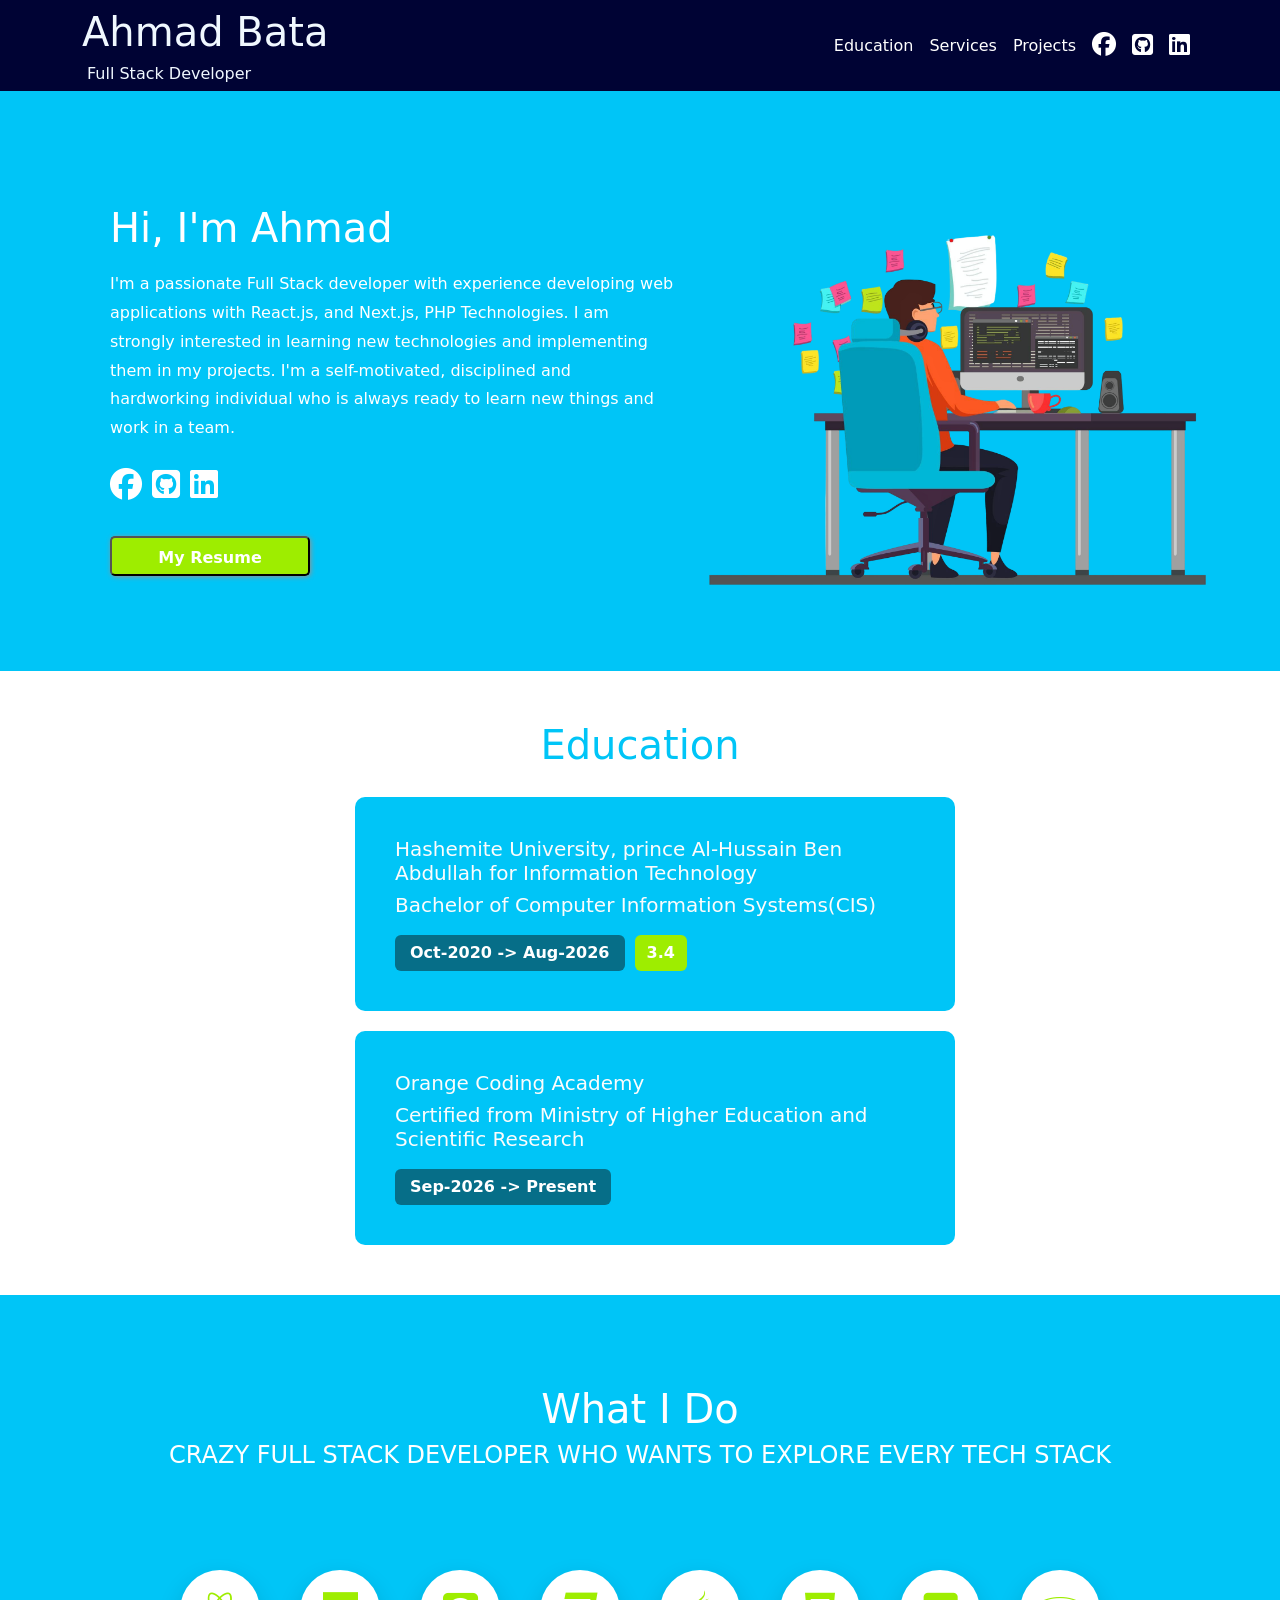
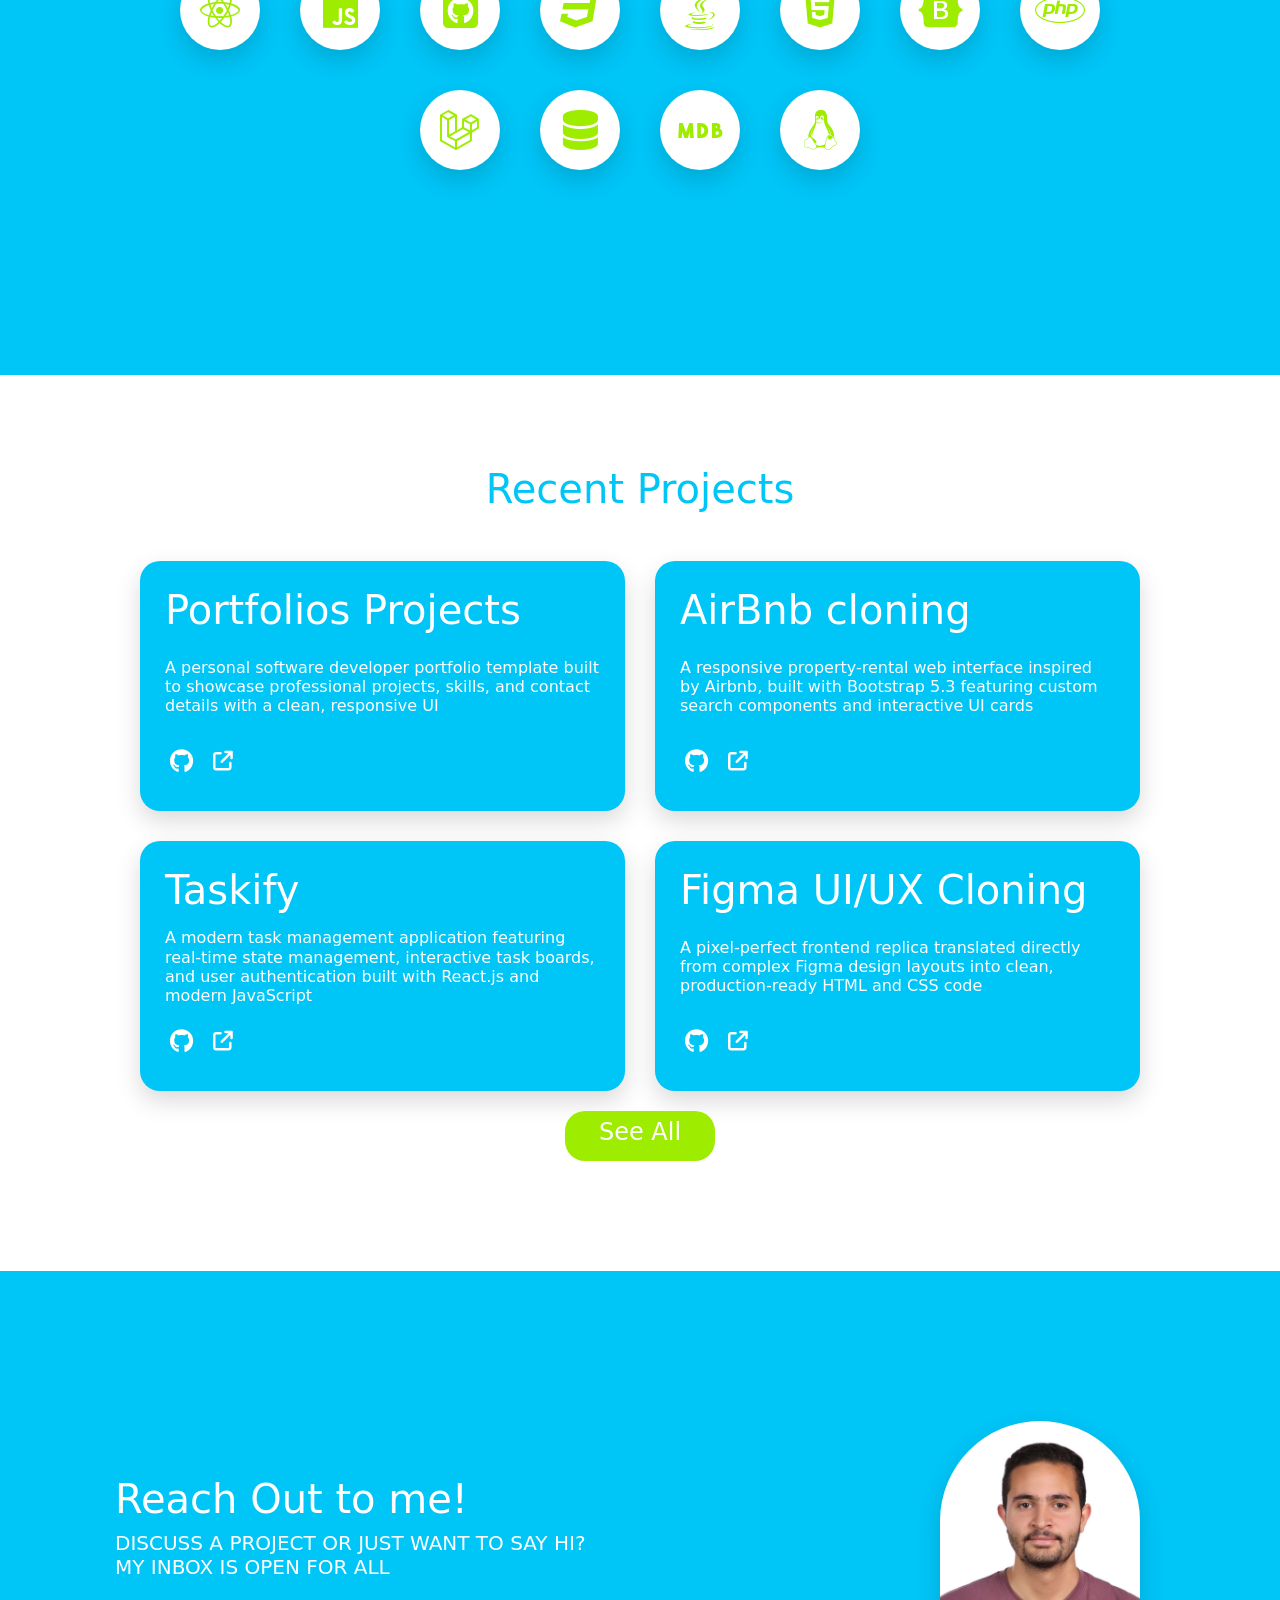
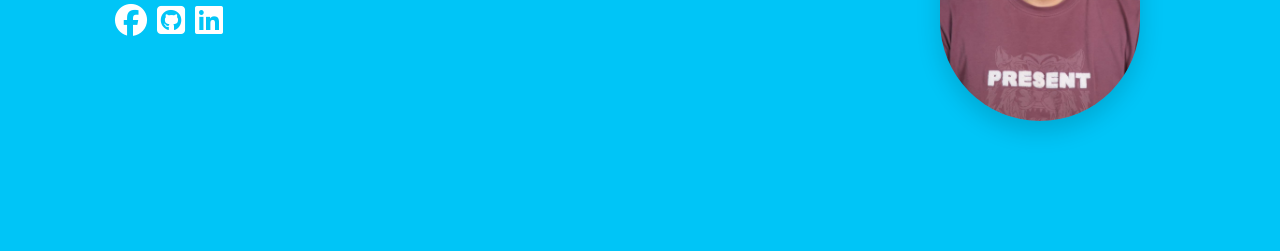
<file: index.html>
<!doctype html>
<html lang="en">
  <head>
    <meta charset="UTF-8" />
    <meta name="viewport" content="width=device-width, initial-scale=1.0" />
    <title>Ahmad Bata</title>
    <link
      rel="stylesheet"
      href="https://cdnjs.cloudflare.com/ajax/libs/font-awesome/6.4.0/css/all.min.css"
    />
    <link
      href="https://cdn.jsdelivr.net/npm/bootstrap@5.3.3/dist/css/bootstrap.min.css"
      rel="stylesheet"
    />

    <link href="css_file.css" rel="stylesheet" />
    <meta name="viewport" content="width=device-width, initial-scale=1.0" />
  </head>
  <body>
    <nav
      class="navbar navbar-expand-lg sticky-top"
      style="background-color: rgb(0, 3, 52); color: aliceblue"
    >
      <div class="container ms-auto d-flex justify-content-center">
        <div>
          <h1>Ahmad Bata</h1>
          <h6 style="font-weight: 100; margin: 0; padding-left: 5px">
            Full Stack Developer
          </h6>
        </div>
        <button
          class="navbar-toggler border-0 text-white"
          type="button"
          data-bs-toggle="collapse"
          data-bs-target="#navbarNav"
          aria-controls="navbarNav"
          aria-expanded="false"
          aria-label="Toggle navigation"
        >
          <i class="fas fa-bars"></i>
        </button>
        <div
          class="collapse navbar-collapse justify-content-end"
          id="navbarNav"
        >
          <div class="navbar-nav align-items-center">
            <a href="#education" class="text-decoration-none text-white m-2"
              >Education</a
            >
            <a
              href="#survice_provided"
              class="text-decoration-none text-white m-2"
              >Services</a
            >
            <a href="#projects" class="text-decoration-none text-white m-2"
              >Projects</a
            >
            <a
              href="https://www.facebook.com/Ahmeed.bata.love"
              class="text-decoration-none text-white m-2"
              target="_blank"
              ><i class="fa-brands fa-facebook fs-4"></i
            ></a>
            <a
              href="https://github.com/"
              class="text-decoration-none text-white m-2"
              target="_blank"
              ><i class="fa-brands fa-square-github fs-4"></i
            ></a>
            <a
              href="https://www.linkedin.com"
              class="text-decoration-none text-white m-2"
              target="_blank"
              ><i class="fa-brands fa-linkedin fs-4"></i
            ></a>
          </div>
        </div>
      </div>
    </nav>

    <section class="hero_section">
      <div class="hero_container">
        <div class="right_content">
          <h1>Hi, I'm Ahmad</h1>
          <h6>
            I'm a passionate Full Stack developer with experience developing web
            applications with React.js, and Next.js, PHP Technologies. I am
            strongly interested in learning new technologies and implementing
            them in my projects. I'm a self-motivated, disciplined and
            hardworking individual who is always ready to learn new things and
            work in a team.
          </h6>
          <div class="icons">
            <a
              href="https://www.facebook.com/Ahmeed.bata.love"
              class="social_link"
              target="_blank"
              ><i class="fa-brands fa-facebook fs-2"></i
            ></a>
            <a href="https://github.com/" class="social_link" target="_blank"
              ><i class="fa-brands fa-square-github fs-2"></i
            ></a>
            <a
              href="https://www.linkedin.com"
              class="social_link"
              target="_blank"
              ><i class="fa-brands fa-linkedin fs-2"></i
            ></a>
          </div>
          <button class="resume">
            <a
              href="https://www.overleaf.com/project/69bbf74bd2acd3767b576e05"
              target="_blank"
              >My Resume</a
            >
          </button>
        </div>
        <div class="image_side">
          <img
            src="images/male-programmer-working-computer-office-wall-with-hanging-reminder-stickers-developer-creating-new-software-interface-coding-programming-system-administrator-designer-character.png"
            class="hero_image"
            alt="Ahmad Programmer"
          />
        </div>
      </div>
    </section>

    <section class="education" id="education">
      <h1>Education</h1>
      <div class="education_container">
        <div class="main_education">
          <h5>
            Hashemite University, prince Al-Hussain Ben Abdullah for Information
            Technology
          </h5>
          <h5>Bachelor of Computer Information Systems(CIS)</h5>
          <div class="education_info">
            <div class="period">Oct-2020 -> Aug-2026</div>
            <div class="gpa">3.4</div>
          </div>
        </div>
      </div>

      <div class="education_container">
        <div class="main_education">
          <h5>Orange Coding Academy</h5>
          <h5>
            Certified from Ministry of Higher Education and Scientific Research
          </h5>
          <div class="education_info">
            <div class="period">Sep-2026 -> Present</div>
          </div>
        </div>
      </div>
    </section>

    <section class="survice_provided" id="survice_provided">
      <div class="survice_container">
        <h1>What I Do</h1>
        <h4>
          CRAZY FULL STACK DEVELOPER WHO WANTS TO EXPLORE EVERY TECH STACK
        </h4>

        <div class="tech_grid">
          <div class="circle-box"><i class="fa-brands fa-react fs-1"></i></div>
          <div class="circle-box"><i class="fa-brands fa-js fs-1"></i></div>
          <div class="circle-box">
            <i class="fa-brands fa-square-github fs-1"></i>
          </div>
          <div class="circle-box"><i class="fa-brands fa-css3 fs-1"></i></div>
          <div class="circle-box"><i class="fa-brands fa-java fs-1"></i></div>
          <div class="circle-box"><i class="fa-brands fa-html5 fs-1"></i></div>
          <div class="circle-box">
            <i class="fa-brands fa-bootstrap fs-1"></i>
          </div>
          <div class="circle-box"><i class="fa-brands fa-php fs-1"></i></div>
          <div class="circle-box">
            <i class="fa-brands fa-laravel fs-1"></i>
          </div>
          <div class="circle-box">
            <i class="fa-solid fa-database fs-1"></i>
          </div>
          <div class="circle-box"><i class="fa-brands fa-mdb fs-1"></i></div>
          <div class="circle-box"><i class="fa-brands fa-linux fs-1"></i></div>
        </div>
      </div>
    </section>

    <section class="projects" id="projects">
      <div class="project_container">
        <h1>Recent Projects</h1>
        <div class="projects_card_container">
          <div class="project_card">
            <h1>Portfolios Projects</h1>
            <h6>
              A personal software developer portfolio template built to showcase
              professional projects, skills, and contact details with a clean,
              responsive UI
            </h6>
            <div class="demo_git_container">
              <div class="git_btn">
                <a href="https://github.com/" target="_blank"
                  ><i class="fa-brands fa-github fs-4"></i
                ></a>
              </div>
              <div class="demo_btn">
                <a
                  href="https://ahmad-batta.github.io/portfolio_project/"
                  target="_blank"
                  ><i class="fa-solid fa-arrow-up-right-from-square fs-5"></i>
                </a>
              </div>
            </div>
          </div>
          <div class="project_card">
            <h1>AirBnb cloning</h1>
            <h6>
              A responsive property-rental web interface inspired by Airbnb,
              built with Bootstrap 5.3 featuring custom search components and
              interactive UI cards
            </h6>
            <div class="demo_git_container">
              <div class="git_btn">
                <a
                  href="https://github.com/Ahmad-Batta/portfolio_project"
                  target="_blank"
                  ><i class="fa-brands fa-github fs-4"></i
                ></a>
              </div>
              <div class="demo_btn">
                <a href="https://www.github.com" target="_blank"
                  ><i class="fa-solid fa-arrow-up-right-from-square fs-5"></i>
                </a>
              </div>
            </div>
          </div>
          <div class="project_card">
            <h1>Taskify</h1>
            <h6>
              A modern task management application featuring real-time state
              management, interactive task boards, and user authentication built
              with React.js and modern JavaScript
            </h6>
            <div class="demo_git_container">
              <div class="git_btn">
                <a href="https://github.com/" target="_blank"
                  ><i class="fa-brands fa-github fs-4"></i
                ></a>
              </div>
              <div class="demo_btn">
                <a href="https://www.linkedin.com" target="_blank"
                  ><i class="fa-solid fa-arrow-up-right-from-square fs-5"></i>
                </a>
              </div>
            </div>
          </div>
          <div class="project_card">
            <h1>Figma UI/UX Cloning</h1>
            <h6>
              A pixel-perfect frontend replica translated directly from complex
              Figma design layouts into clean, production-ready HTML and CSS
              code
            </h6>
            <div class="demo_git_container">
              <div class="git_btn">
                <a href="https://github.com" target="_blank"
                  ><i class="fa-brands fa-github fs-4"></i
                ></a>
              </div>
              <div class="demo_btn">
                <a href="https://www.github.com" target="_blank"
                  ><i class="fa-solid fa-arrow-up-right-from-square fs-5"></i>
                </a>
              </div>
            </div>
          </div>
        </div>
        <a href="projects.html" target="_blank" style="text-decoration: none"
          ><div class="more_btn">
            <h4>See All</h4>
          </div></a
        >
      </div>
    </section>

    <section class="footer">
      <div class="footer_container">
        <div class="right_content_footer">
          <h1>Reach Out to me!<br /></h1>
          <h5>
            DISCUSS A PROJECT OR JUST WANT TO SAY HI?<br />
            MY INBOX IS OPEN FOR ALL
          </h5>
          <div class="icons">
            <a
              href="https://www.facebook.com/Ahmeed.bata.love"
              class="social_link"
              target="_blank"
              ><i class="fa-brands fa-facebook fs-2"></i
            ></a>
            <a href="https://github.com/" class="social_link" target="_blank"
              ><i class="fa-brands fa-square-github fs-2"></i
            ></a>
            <a
              href="https://www.linkedin.com"
              class="social_link"
              target="_blank"
              ><i class="fa-brands fa-linkedin fs-2"></i
            ></a>
          </div>
        </div>
        <img
          src="images/WhatsApp Image 2026-09-09 at 1.18.29 PM.jpeg"
          class="footer_img"
        />
      </div>
    </section>
  </body>
</html>
</file>
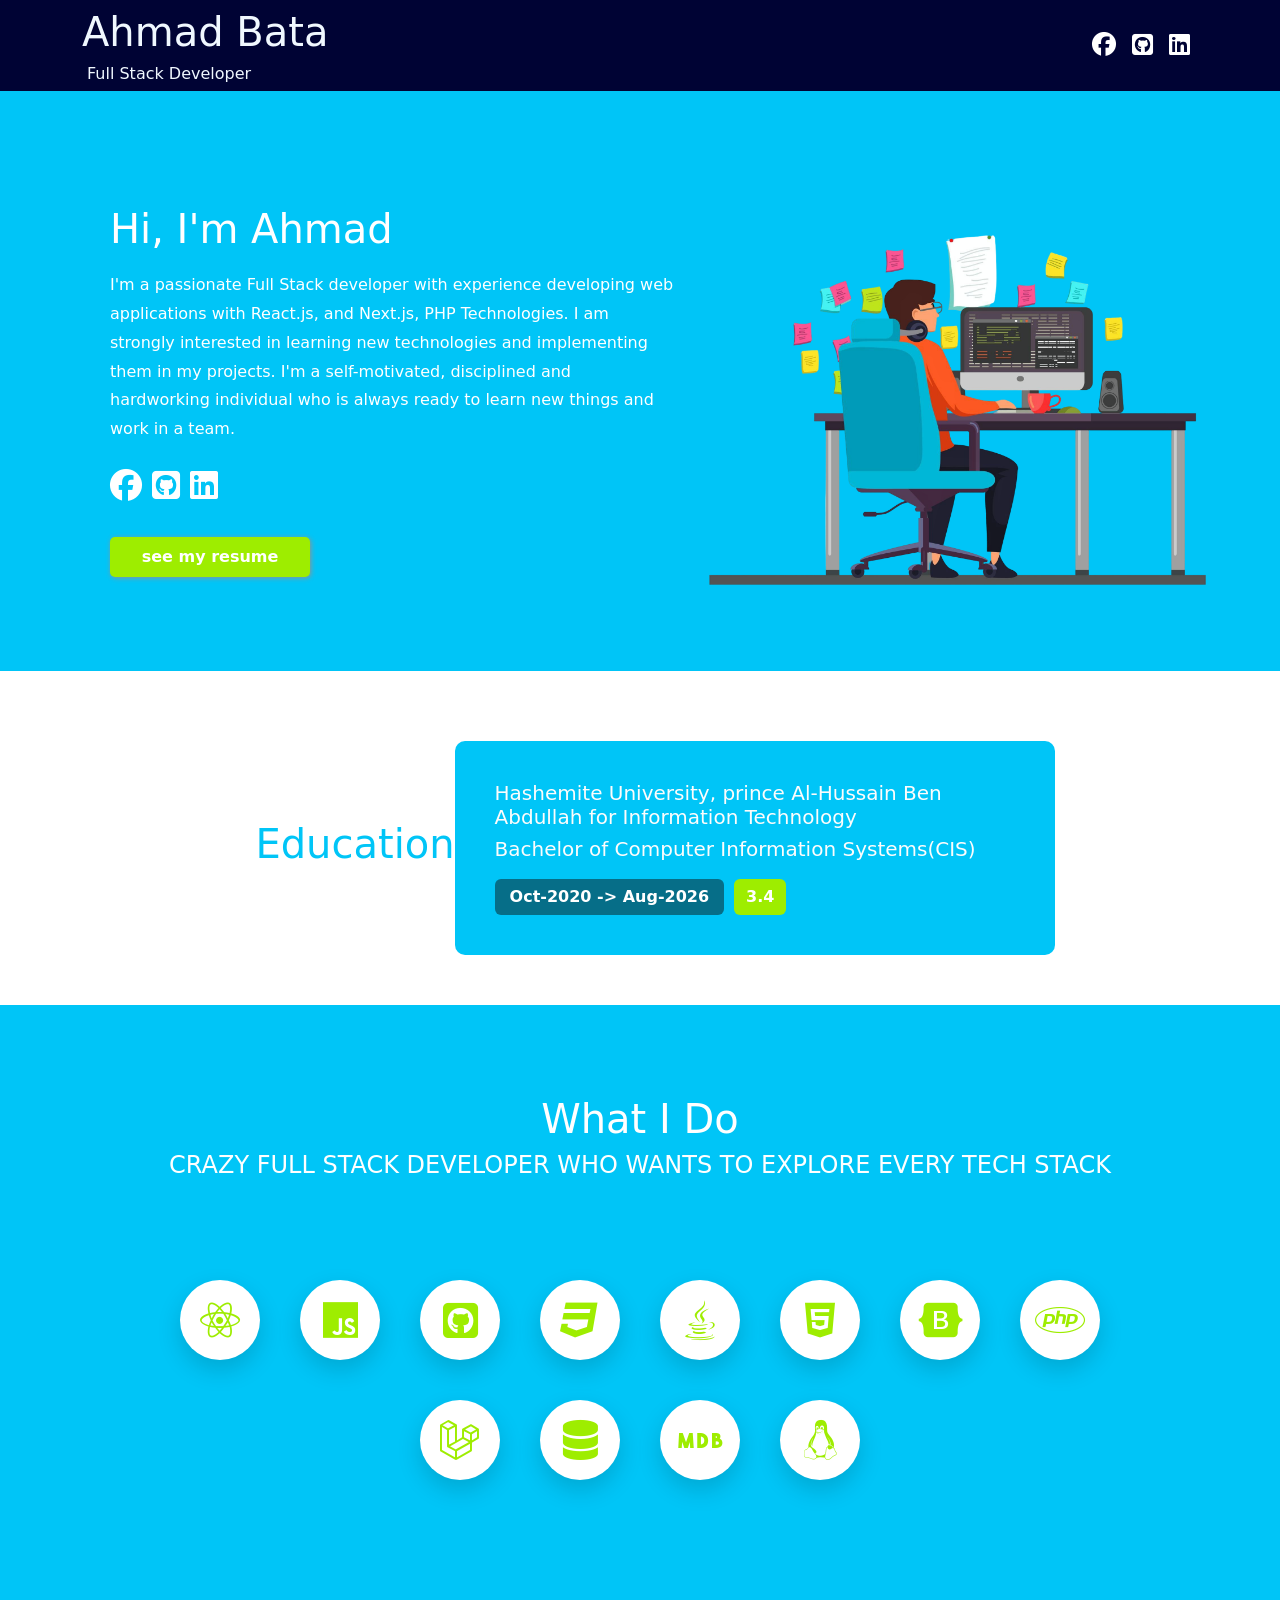
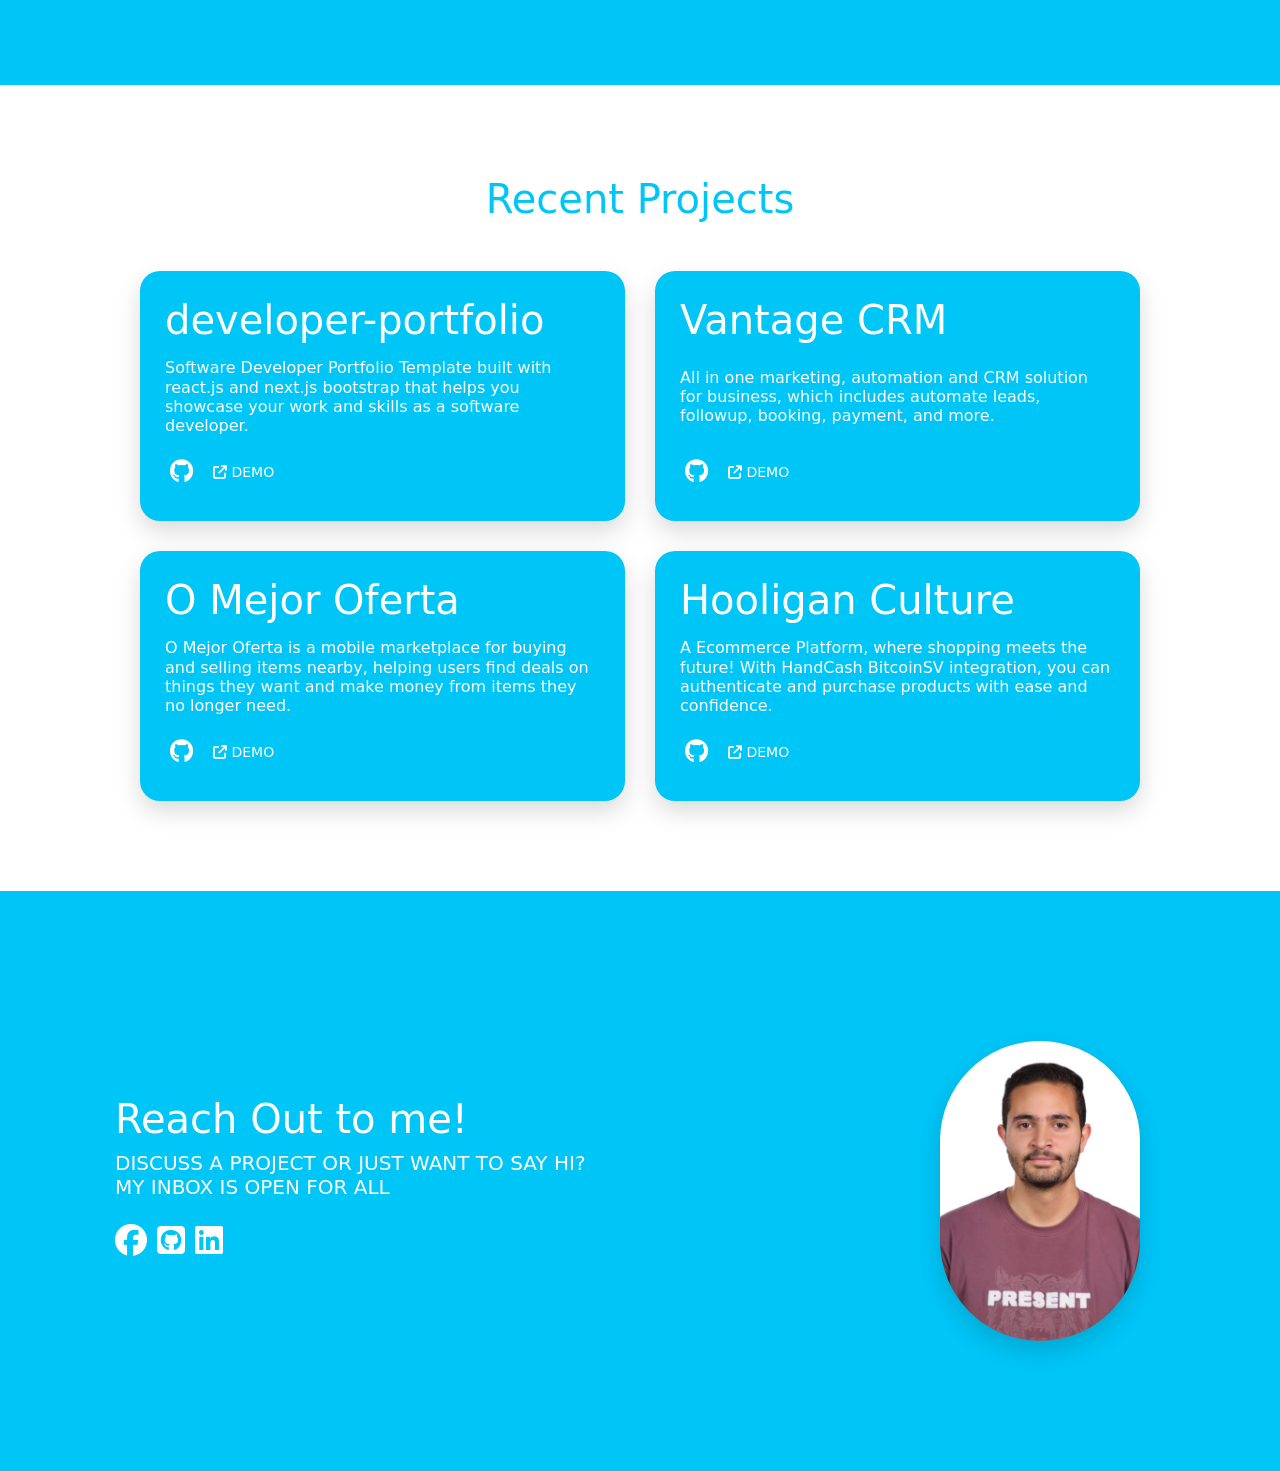
<file: html_file.html>
<!doctype html>
<html lang="en">
  <head>
    <meta charset="UTF-8" />
    <meta name="viewport" content="width=device-width, initial-scale=1.0" />
    <title>Ahmad Bata</title>
    <link
      rel="stylesheet"
      href="https://cdnjs.cloudflare.com/ajax/libs/font-awesome/6.4.0/css/all.min.css"
    />
    <link
      href="https://cdn.jsdelivr.net/npm/bootstrap@5.3.3/dist/css/bootstrap.min.css"
      rel="stylesheet"
    />

    <link href="css_file.css" rel="stylesheet" />
    <meta name="viewport" content="width=device-width, initial-scale=1.0">
  </head>
  <body>
    <nav
      class="navbar navbar-expand-lg sticky-top"
      style="background-color: rgb(0, 3, 52); color: aliceblue"
    >
      <div class="container ms-auto d-flex justify-content-center">
        <div>
          <h1>Ahmad Bata</h1>
          <h6 style="font-weight: 100; margin: 0; padding-left: 5px">
            Full Stack Developer
          </h6>
        </div>
        <button
          class="navbar-toggler border-0 text-white"
          type="button"
          data-bs-toggle="collapse"
          data-bs-target="#navbarNav"
          aria-controls="navbarNav"
          aria-expanded="false"
          aria-label="Toggle navigation"
        >
          <i class="fas fa-bars"></i>
        </button>
        <div
          class="collapse navbar-collapse justify-content-end"
          id="navbarNav"
        >
          <div class="navbar-nav align-items-center">
            <a
              href="https://www.facebook.com/Ahmeed.bata.love"
              class="text-decoration-none text-white m-2"
              target="_blank"
              ><i class="fa-brands fa-facebook fs-4"></i
            ></a>
            <a
              href="https://github.com/"
              class="text-decoration-none text-white m-2"
              target="_blank"
              ><i class="fa-brands fa-square-github fs-4"></i
            ></a>
            <a
              href="https://www.linkedin.com"
              class="text-decoration-none text-white m-2"
              target="_blank"
              ><i class="fa-brands fa-linkedin fs-4"></i
            ></a>
          </div>
        </div>
      </div>
    </nav>

    <section class="hero_section">
      <div class="hero_container">
        <div class="right_content">
          <h1>Hi, I'm Ahmad</h1>
          <h6>
            I'm a passionate Full Stack developer with experience developing web
            applications with React.js, and Next.js, PHP Technologies. I am
            strongly interested in learning new technologies and implementing
            them in my projects. I'm a self-motivated, disciplined and
            hardworking individual who is always ready to learn new things and
            work in a team.
          </h6>
          <div class="icons">
            <a
              href="https://www.facebook.com/Ahmeed.bata.love"
              class="social_link"
              target="_blank"
              ><i class="fa-brands fa-facebook fs-2"></i
            ></a>
            <a href="https://github.com/" class="social_link" target="_blank"
              ><i class="fa-brands fa-square-github fs-2"></i
            ></a>
            <a
              href="https://www.linkedin.com"
              class="social_link"
              target="_blank"
              ><i class="fa-brands fa-linkedin fs-2"></i
            ></a>
          </div>
          <div class="resume">
            <a href="#">see my resume</a>
          </div>
        </div>
        <div class="image_side">
          <img
            src="images/male-programmer-working-computer-office-wall-with-hanging-reminder-stickers-developer-creating-new-software-interface-coding-programming-system-administrator-designer-character.png"
            class="hero_image"
            alt="Ahmad Programmer"
          />
        </div>
      </div>
    </section>

    <section class="education">
      <div class="education_container">
        <h1>Education</h1>
        <div class="main_education">
          <h5>
            Hashemite University, prince Al-Hussain Ben Abdullah for Information
            Technology
          </h5>
          <h5>Bachelor of Computer Information Systems(CIS)</h5>
          <div class="education_info">
            <div class="period">Oct-2020 -> Aug-2026</div>
            <div class="gpa">3.4</div>
          </div>
        </div>
      </div>
    </section>

    <section class="survice_provided">
      <div class="survice_container">
        <h1>What I Do</h1>
        <h4>
          CRAZY FULL STACK DEVELOPER WHO WANTS TO EXPLORE EVERY TECH STACK
        </h4>

        <div class="tech_grid">
          <div class="circle-box"><i class="fa-brands fa-react fs-1"></i></div>
          <div class="circle-box"><i class="fa-brands fa-js fs-1"></i></div>
          <div class="circle-box">
            <i class="fa-brands fa-square-github fs-1"></i>
          </div>
          <div class="circle-box"><i class="fa-brands fa-css3 fs-1"></i></div>
          <div class="circle-box"><i class="fa-brands fa-java fs-1"></i></div>
          <div class="circle-box"><i class="fa-brands fa-html5 fs-1"></i></div>
          <div class="circle-box">
            <i class="fa-brands fa-bootstrap fs-1"></i>
          </div>
          <div class="circle-box"><i class="fa-brands fa-php fs-1"></i></div>
          <div class="circle-box">
            <i class="fa-brands fa-laravel fs-1"></i>
          </div>
          <div class="circle-box">
            <i class="fa-solid fa-database fs-1"></i>
          </div>
          <div class="circle-box"><i class="fa-brands fa-mdb fs-1"></i></div>
          <div class="circle-box"><i class="fa-brands fa-linux fs-1"></i></div>
        </div>
      </div>
    </section>

    <section class="projects">
      <div class="project_container">
        <h1>Recent Projects</h1>
        <div class="projects_card_container">
          <div class="project_card">
            <h1>developer-portfolio</h1>
            <h6>
              Software Developer Portfolio Template built with react.js and
              next.js bootstrap that helps you showcase your work and skills as
              a software developer.
            </h6>
            <div class="demo_git_container">
              <div class="git_btn">
                <a href="https://github.com/" target="_blank"
                  ><i class="fa-brands fa-github fs-4"></i
                ></a>
              </div>
              <div class="demo_btn">
                <a href="#"
                  ><i class="fa-solid fa-arrow-up-right-from-square"></i>
                  DEMO</a
                >
              </div>
            </div>
          </div>
          <div class="project_card">
            <h1>Vantage CRM</h1>
            <h6>
              All in one marketing, automation and CRM solution for business,
              which includes automate leads, followup, booking, payment, and
              more.
            </h6>
            <div class="demo_git_container">
              <div class="git_btn">
                <a href="https://github.com/" target="_blank"
                  ><i class="fa-brands fa-github fs-4"></i
                ></a>
              </div>
              <div class="demo_btn">
                <a href="#"
                  ><i class="fa-solid fa-arrow-up-right-from-square"></i>
                  DEMO</a
                >
              </div>
            </div>
          </div>
          <div class="project_card">
            <h1>O Mejor Oferta</h1>
            <h6>
              O Mejor Oferta is a mobile marketplace for buying and selling
              items nearby, helping users find deals on things they want and
              make money from items they no longer need.
            </h6>
            <div class="demo_git_container">
              <div class="git_btn">
                <a href="https://github.com/" target="_blank"
                  ><i class="fa-brands fa-github fs-4"></i
                ></a>
              </div>
              <div class="demo_btn">
                <a href="#"
                  ><i class="fa-solid fa-arrow-up-right-from-square"></i>
                  DEMO</a
                >
              </div>
            </div>
          </div>
          <div class="project_card">
            <h1>Hooligan Culture</h1>
            <h6>
              A Ecommerce Platform, where shopping meets the future! With
              HandCash BitcoinSV integration, you can authenticate and purchase
              products with ease and confidence.
            </h6>
            <div class="demo_git_container">
              <div class="git_btn">
                <a href="https://github.com/" target="_blank"
                  ><i class="fa-brands fa-github fs-4"></i
                ></a>
              </div>
              <div class="demo_btn">
                <a href="#"
                  ><i class="fa-solid fa-arrow-up-right-from-square"></i>
                  DEMO</a
                >
              </div>
            </div>
          </div>
        </div>
      </div>
    </section>

    <section class="footer">
      <div class="footer_container">
        <div class="right_content_footer">
          <h1>Reach Out to me!<br /></h1>
          <h5>
            DISCUSS A PROJECT OR JUST WANT TO SAY HI?<br />
            MY INBOX IS OPEN FOR ALL
          </h5>
          <div class="icons">
            <a
              href="https://www.facebook.com/Ahmeed.bata.love"
              class="social_link"
              target="_blank"
              ><i class="fa-brands fa-facebook fs-2"></i
            ></a>
            <a href="https://github.com/" class="social_link" target="_blank"
              ><i class="fa-brands fa-square-github fs-2"></i
            ></a>
            <a
              href="https://www.linkedin.com"
              class="social_link"
              target="_blank"
              ><i class="fa-brands fa-linkedin fs-2"></i
            ></a>
          </div>
        </div>
        <img
          src="images/WhatsApp Image 2026-09-09 at 1.18.29 PM.jpeg"
          class="footer_img"
        />
      </div>
    </section>
  </body>
</html>
</file>
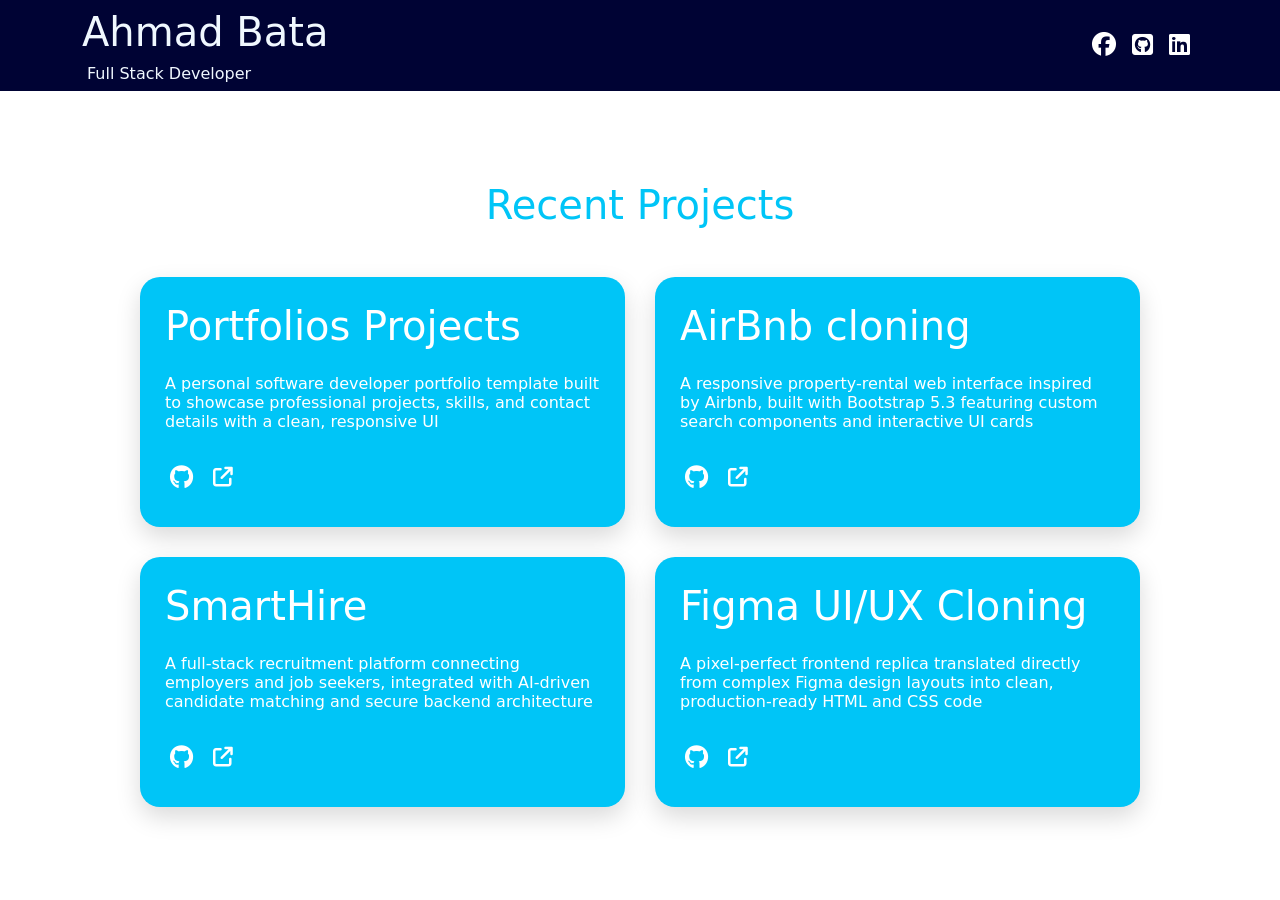
<file: projects.html>
<!doctype html>
<html lang="en">
  <head>
    <meta charset="UTF-8" />
    <meta name="viewport" content="width=device-width, initial-scale=1.0" />
    <title>Ahmad Bata</title>
    <link
      rel="stylesheet"
      href="https://cdnjs.cloudflare.com/ajax/libs/font-awesome/6.4.0/css/all.min.css"
    />
    <link
      href="https://cdn.jsdelivr.net/npm/bootstrap@5.3.3/dist/css/bootstrap.min.css"
      rel="stylesheet"
    />

    <link href="css_file.css" rel="stylesheet" />
    <meta name="viewport" content="width=device-width, initial-scale=1.0" />
  </head>
  <body>
    <nav
      class="navbar navbar-expand-lg sticky-top"
      style="background-color: rgb(0, 3, 52); color: aliceblue"
    >
      <div class="container ms-auto d-flex justify-content-center">
        <div>
          <h1>Ahmad Bata</h1>
          <h6 style="font-weight: 100; margin: 0; padding-left: 5px">
            Full Stack Developer
          </h6>
        </div>
        <button
          class="navbar-toggler border-0 text-white"
          type="button"
          data-bs-toggle="collapse"
          data-bs-target="#navbarNav"
          aria-controls="navbarNav"
          aria-expanded="false"
          aria-label="Toggle navigation"
        >
          <i class="fas fa-bars"></i>
        </button>
        <div
          class="collapse navbar-collapse justify-content-end"
          id="navbarNav"
        >
          <div class="navbar-nav align-items-center">
            <a
              href="https://www.facebook.com/Ahmeed.bata.love"
              class="text-decoration-none text-white m-2"
              target="_blank"
              ><i class="fa-brands fa-facebook fs-4"></i
            ></a>
            <a
              href="https://github.com/"
              class="text-decoration-none text-white m-2"
              target="_blank"
              ><i class="fa-brands fa-square-github fs-4"></i
            ></a>
            <a
              href="https://www.linkedin.com"
              class="text-decoration-none text-white m-2"
              target="_blank"
              ><i class="fa-brands fa-linkedin fs-4"></i
            ></a>
          </div>
        </div>
      </div>
    </nav>

    <section class="projects">
      <div class="project_container">
        <h1>Recent Projects</h1>
        <div class="projects_card_container">
          <div class="project_card">
            <h1>Portfolios Projects</h1>
            <h6>
              A personal software developer portfolio template built to showcase
              professional projects, skills, and contact details with a clean,
              responsive UI
            </h6>
            <div class="demo_git_container">
              <div class="git_btn">
                <a href="https://github.com/" target="_blank"
                  ><i class="fa-brands fa-github fs-4"></i
                ></a>
              </div>
              <div class="demo_btn">
                <a
                  href="https://ahmad-batta.github.io/portfolio_project/"
                  target="_blank"
                  ><i class="fa-solid fa-arrow-up-right-from-square fs-5"></i>
                </a>
              </div>
            </div>
          </div>
          <div class="project_card">
            <h1>AirBnb cloning</h1>
            <h6>
              A responsive property-rental web interface inspired by Airbnb,
              built with Bootstrap 5.3 featuring custom search components and
              interactive UI cards
            </h6>
            <div class="demo_git_container">
              <div class="git_btn">
                <a
                  href="https://github.com/Ahmad-Batta/portfolio_project"
                  target="_blank"
                  ><i class="fa-brands fa-github fs-4"></i
                ></a>
              </div>
              <div class="demo_btn">
                <a href="https://www.github.com" target="_blank"
                  ><i class="fa-solid fa-arrow-up-right-from-square fs-5"></i>
                </a>
              </div>
            </div>
          </div>
          <div class="project_card">
            <h1>SmartHire</h1>
            <h6>
              A full-stack recruitment platform connecting employers and job
              seekers, integrated with AI-driven candidate matching and secure
              backend architecture
            </h6>
            <div class="demo_git_container">
              <div class="git_btn">
                <a href="https://github.com/" target="_blank"
                  ><i class="fa-brands fa-github fs-4"></i
                ></a>
              </div>
              <div class="demo_btn">
                <a href="https://www.linkedin.com" target="_blank"
                  ><i class="fa-solid fa-arrow-up-right-from-square fs-5"></i>
                </a>
              </div>
            </div>
          </div>
          <div class="project_card">
            <h1>Figma UI/UX Cloning</h1>
            <h6>
              A pixel-perfect frontend replica translated directly from complex
              Figma design layouts into clean, production-ready HTML and CSS
              code
            </h6>
            <div class="demo_git_container">
              <div class="git_btn">
                <a href="https://github.com" target="_blank"
                  ><i class="fa-brands fa-github fs-4"></i
                ></a>
              </div>
              <div class="demo_btn">
                <a href="https://www.github.com" target="_blank"
                  ><i class="fa-solid fa-arrow-up-right-from-square fs-5"></i>
                </a>
              </div>
            </div>
          </div>
        </div>
      </div>
    </section>
  </body>
</html>
</file>
<file: css_file.css>
* {
    margin: 0;
    padding: 0;
    box-sizing: border-box;
}

html, body {
    width: 100%;
    overflow-x: hidden;
}

.hero_section {
    display: flex;
    background-color: rgb(0, 197, 247);
    width: 100%;
    height: 100%;
    align-items: center;
    padding: 40px 20px;
    color: #fff;
    justify-content: center;
}

.hero_container {
    display: flex;
    justify-content: space-between;
    padding-left: 70px;
    padding-top: 20px;
    width: 1200px;
    height: 500px;
    align-items: center;
}

.right_content {
    flex: 1;
    line-height: 2.5;
}

.right_content h6 {
    line-height: 1.8;
    padding-top: 10px;
}

.icons {
    margin: 20px -5px;
    display: flex;
    align-items: center;
}

.icons a {
    display: inline-block; 
    transition: transform 0.3s ease, color 0.3s ease;
    color: white;
    padding: 5px;
}

.icons a:hover {
    transform: scale(1.2);
}

.image_side {
    flex: 1;
}

.hero_image {
    width: 600px;
    height: auto;
    max-width: 100%;
    animation: floating 4s ease-in-out infinite;
}

@keyframes floating {
    0% {
        transform: translateY(0);
    }
    50% {
        transform: translateY(-20px);
    }
    100% {
        transform: translateY(0);
    }
}

.resume {
    width: 200px;
    height: 40px;
    background-color: #9eed00;
    text-align: center;
    text-decoration: none;
    border-radius: 5px;
    box-shadow: 1px 1px 5px rgb(147, 146, 146);
    transition: transform 0.3s ease;
}

.resume:hover { 
    transform: translateY(-5px); 
}

.resume a {
    text-decoration: none;
    color: white;
    font-weight: 600;
}

.social-icon {
    text-decoration: none;
    color: white;
    margin: 8px;
    font-size: 24px;
    transition: 0.3s ease;
}

.social-icon:hover {
    opacity: 0.8;
    transform: translateY(-2px);
}

.education {
    text-align: center;
    background-color: rgb(255, 255, 255);
    width: 100%;
    height: 100%;
    align-items: center;
    padding: 50px 20px;
    justify-content: center;
    color: rgb(0, 197, 247);
}

.education_container {
    display: flex;
    justify-content: center;
    align-items: center;
    padding-left: 70px;
    padding-top: 20px;
    width: 1200px;
    height: auto;
    color: rgb(0, 197, 247);
}

.main_education {
    display: flex;
    flex-direction: column;
    width: 600px;
    background-color: rgb(0, 197, 247);
    color: rgb(252, 252, 252);
    text-align: left;
    padding: 40px;
    border-radius: 10px;
}

.education_info {
    display: flex;
    align-items: center;
    gap: 10px;
    margin-top: 10px;
}

.period {
    background-color: rgb(6, 110, 136);
    color: #fff;
    padding: 6px 15px;
    border-radius: 6px;
    font-weight: bold;
}

.gpa {
    background-color: #9eed00;
    color: #fff;
    padding: 6px 12px;
    border-radius: 6px;
    font-weight: bold;
}

.survice_provided {
    display: flex;
    justify-content: center;
    align-items: center;
    background-color: rgb(0, 197, 247);
    width: 100%;
    height: 100%;
    padding: 90px 20px;
}

.survice_container {
    margin-top: auto;
    color: white;
    text-align: center;
    width: 1000px;
    height: 500px;
}

.tech_grid {
    display: flex;
    flex-wrap: wrap;
    justify-content: center;
    gap: 40px;
    margin-top: 100px;
}

.circle-box {
    width: 80px;
    height: 80px;
    background-color: #ffffff !important;
    border-radius: 50%;
    box-shadow: 0 10px 25px rgba(0, 0, 0, 0.15);
    display: flex;
    align-items: center;
    justify-content: center;
    color: #9eed00;
}

.projects {
    display: flex;
    justify-content: center;
    align-items: center;
    width: 100%;
    height: 100%;
    padding: 90px 20px;
    color: rgb(0, 197, 247);
}

.project_container {
    display: flex;
    flex-direction: column;
    align-items: center;
    color: rgb(0, 197, 247);
    text-align: center;
    width: 1000px;
}

.projects_card_container {
    display: grid;
    grid-template-columns: repeat(2, 1fr);
    justify-content: center;
    align-items: center;
    gap: 30px;
    margin-top: 40px;
    width: 100%;
}

.project_card {
    width: 100%;
    min-height: 250px;
    background-color: rgb(0, 197, 247);
    border-radius: 20px;
    box-shadow: 0 10px 25px rgba(0, 0, 0, 0.15);
    display: flex;
    flex-direction: column;
    justify-content: space-between;
    padding: 25px;
    text-align: left;
    color: white;
}

.demo_git_container {
    display: flex;
    gap: 10px;
    justify-content: flex-start;
}

.git_btn, .demo_btn {
    display: flex;
    justify-content: center;
    align-items: center;
    padding: 10px 5px;
}

.git_btn a, .demo_btn a {
    text-decoration: none;
    color: white;
    font-size: 14px;
}

.demo_btn:hover {
    scale: 1.1;
}

.git_btn:hover {
    scale: 1.1;
}

.more_btn {
    display: flex;
    justify-content: center;
    align-items: center;
    background-color: #9eed00;
    width: 150px;
    height: 50px;
    margin: 20px;
    color: #ffffff;
    border-radius: 20px;
    transition: transform 0.3s ease;
}

.more_btn:hover {
    box-shadow: 0 10px 25px rgba(0, 0, 0, 0.15);
    transform: translateY(-5px); 
}

.footer {
    display: flex;
    justify-content: center;
    background-color: rgb(0, 197, 247);
    width: 100%;
    height: 100%;
    align-items: center;
    padding: 40px 20px;
}

.footer_container {
    display: flex;
    justify-content: space-between;
    padding-left: 70px;
    padding-top: 20px;
    width: 1200px;
    height: 500px;
    align-items: center;
}

.right_content_footer {
    flex: 1;
    text-align: left;
    padding: 5px;
    color: #ffffff;
    line-height: 1.8;
}

.image_side_footer {
    flex: 1;
    border: 20px white;
}

.footer_img {
    width: 200px;
    height: auto;
    border-radius: 200px;
    margin-right: 100px;
    box-shadow: 0 10px 25px rgba(0, 0, 0, 0.15);
}

img {
    max-width: 100%;
    height: auto;
}

@media (max-width: 1024px) {
    .hero_container, .project_container, .survice_container, .footer_container, .education_container {
        max-width: 90%;
        padding-left: 0;
        width: 100%;
    }

    .right_content h1 {
        font-size: 2.2rem;
    }

    .projects_card_container {
        gap: 15px;
    }
}

@media (max-width: 768px) {
    .hero_section, .projects, .education, .survice_provided, .footer {
        padding: 30px 15px !important;
        height: auto !important;
        min-height: auto !important;
    }

    .hero_container, .footer_container, .education_container, .survice_container {
        flex-direction: column;
        text-align: center;
        gap: 20px;
        height: auto !important;
        padding-left: 0 !important;
        width: 100% !important;
    }

    .right_content, .right_content_footer {
        display: flex;
        flex-direction: column;
        align-items: center;
        width: 100% !important;
        text-align: center !important;
    }

    .right_content h1 {
        font-size: 1.6rem;
    }

    .right_content h6, .right_content_footer {
        font-size: 0.9rem;
        padding: 0 5px;
        text-align: center;
        line-height: 1.5;
    }

    .social_icons, .resume, .icons {
        justify-content: center;
        width: 100%;
        margin-top: 5px;
    }

    .image_side, .image_side_footer {
        margin-top: 10px;
        width: 100%;
        display: flex;
        justify-content: center;
    }

    .footer_img {
        margin-right: 0;
    }

    .projects_card_container {
        grid-template-columns: 1fr;
    }

    .project_card {
        width: 100%;
        padding: 15px;
        min-height: auto;
    }

    .demo_git_container {
        justify-content: center;
    }

    .tech_grid {
        margin-top: 30px;
        gap: 20px;
    }

    .main_education {
        width: 100%;
        padding: 20px;
    }

    section, div, h1, h2, h3, h4, h5, h6, p, a {
        max-width: 100%;
        overflow-wrap: break-word;
        word-wrap: break-word;
    }
}
</file>
